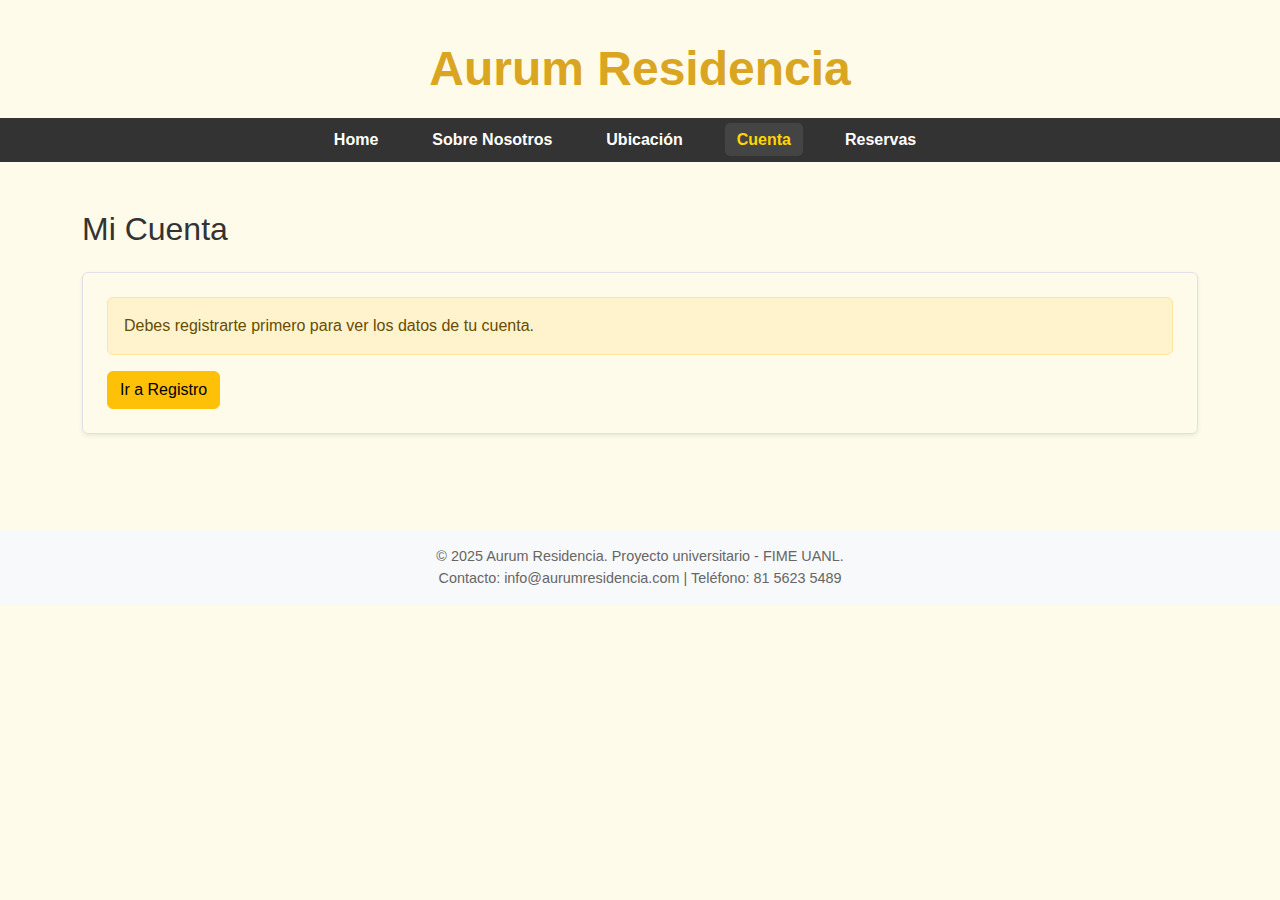
<file: cuenta.html>
<!DOCTYPE html>
<html lang="es">
<head>
  <meta charset="UTF-8">
  <title>Cuenta - Aurum Residencia</title>
  <meta name="viewport" content="width=device-width, initial-scale=1">
  <link
    rel="stylesheet"
    href="https://cdn.jsdelivr.net/npm/bootstrap@5.1.3/dist/css/bootstrap.min.css"
  />
  <link rel="stylesheet" href="estilos_comunes.css">
  <style>
    .info-label {
      font-weight: bold;
    }
    footer {
      margin-top: 3rem;
      padding: 1rem 0;
      background-color: #f8f9fa;
      text-align: center;
      font-size: 0.9rem;
      color: #666;
    }
  </style>
</head>
<body>

  <h1 class="titulo">
    <a href="index.html" style="text-decoration: none; color: inherit;">Aurum Residencia</a>
  </h1>

  <nav class="menu">
    <ol>
      <li class="menu-item"><a href="index.html">Home</a></li>
      <li class="menu-item"><a href="sobre_nosotros.html">Sobre Nosotros</a></li>
      <li class="menu-item"><a href="ubicacion.html">Ubicación</a></li>
      <li class="menu-item active"><a href="cuenta.html">Cuenta</a></li>
      <li class="menu-item"><a href="reservas.html">Reservas</a></li>
      <li class="menu-item" id="loginArea"></li>
    </ol>
  </nav>

  <section class="container my-5">
    <h2 class="mb-4">Mi Cuenta</h2>
    <div id="datosUsuario" class="border rounded p-4 shadow-sm"></div>
  </section>

  <footer>
    <p>&copy; 2025 Aurum Residencia. Proyecto universitario - FIME UANL.</p>
    <p>Contacto: info@aurumresidencia.com | Teléfono: 81 5623 5489</p>    
  </footer>

  <script>
    function updateLoginArea() {
      const loginArea = document.getElementById('loginArea');
      const usuario = localStorage.getItem('usuarioAurum');

      if (usuario) {
        loginArea.innerHTML = `
          <span>Hola, <strong>${usuario}</strong></span>
          <button id="logoutBtn" class="btn btn-link btn-sm">Cerrar sesión</button>
        `;
        document.getElementById('logoutBtn').addEventListener('click', () => {
          localStorage.removeItem('usuarioAurum');
          localStorage.removeItem('correoAurum');
          localStorage.removeItem('telefonoAurum');
          localStorage.removeItem('mensajeAurum');
          location.reload();
        });
      } else {
        loginArea.innerHTML = ``; // No mostrar botón de registro aquí
      }
    }

    function mostrarDatosUsuario() {
      const usuario = localStorage.getItem('usuarioAurum');
      const correo = localStorage.getItem('correoAurum');
      const telefono = localStorage.getItem('telefonoAurum');
      const mensaje = localStorage.getItem('mensajeAurum');
      const contenedor = document.getElementById('datosUsuario');

      if (usuario && correo && telefono) {
        contenedor.innerHTML = `
          <p><span class="info-label">Nombre Completo:</span> ${usuario}</p>
          <p><span class="info-label">Correo Electrónico:</span> ${correo}</p>
          <p><span class="info-label">Teléfono:</span> ${telefono}</p>
          <p><span class="info-label">Mensaje:</span> ${mensaje || 'Sin mensaje'}</p>
        `;
      } else {
        contenedor.innerHTML = `
          <div class="alert alert-warning" role="alert">
            Debes registrarte primero para ver los datos de tu cuenta.
          </div>
          <a href="registro.html" class="btn btn-warning">Ir a Registro</a>

        `;
      }
    }

    document.addEventListener('DOMContentLoaded', () => {
      updateLoginArea();
      mostrarDatosUsuario();
    });
  </script>

  <script src="https://cdn.jsdelivr.net/npm/bootstrap@5.1.3/dist/js/bootstrap.bundle.min.js"></script>
</body>
</html>
</file>
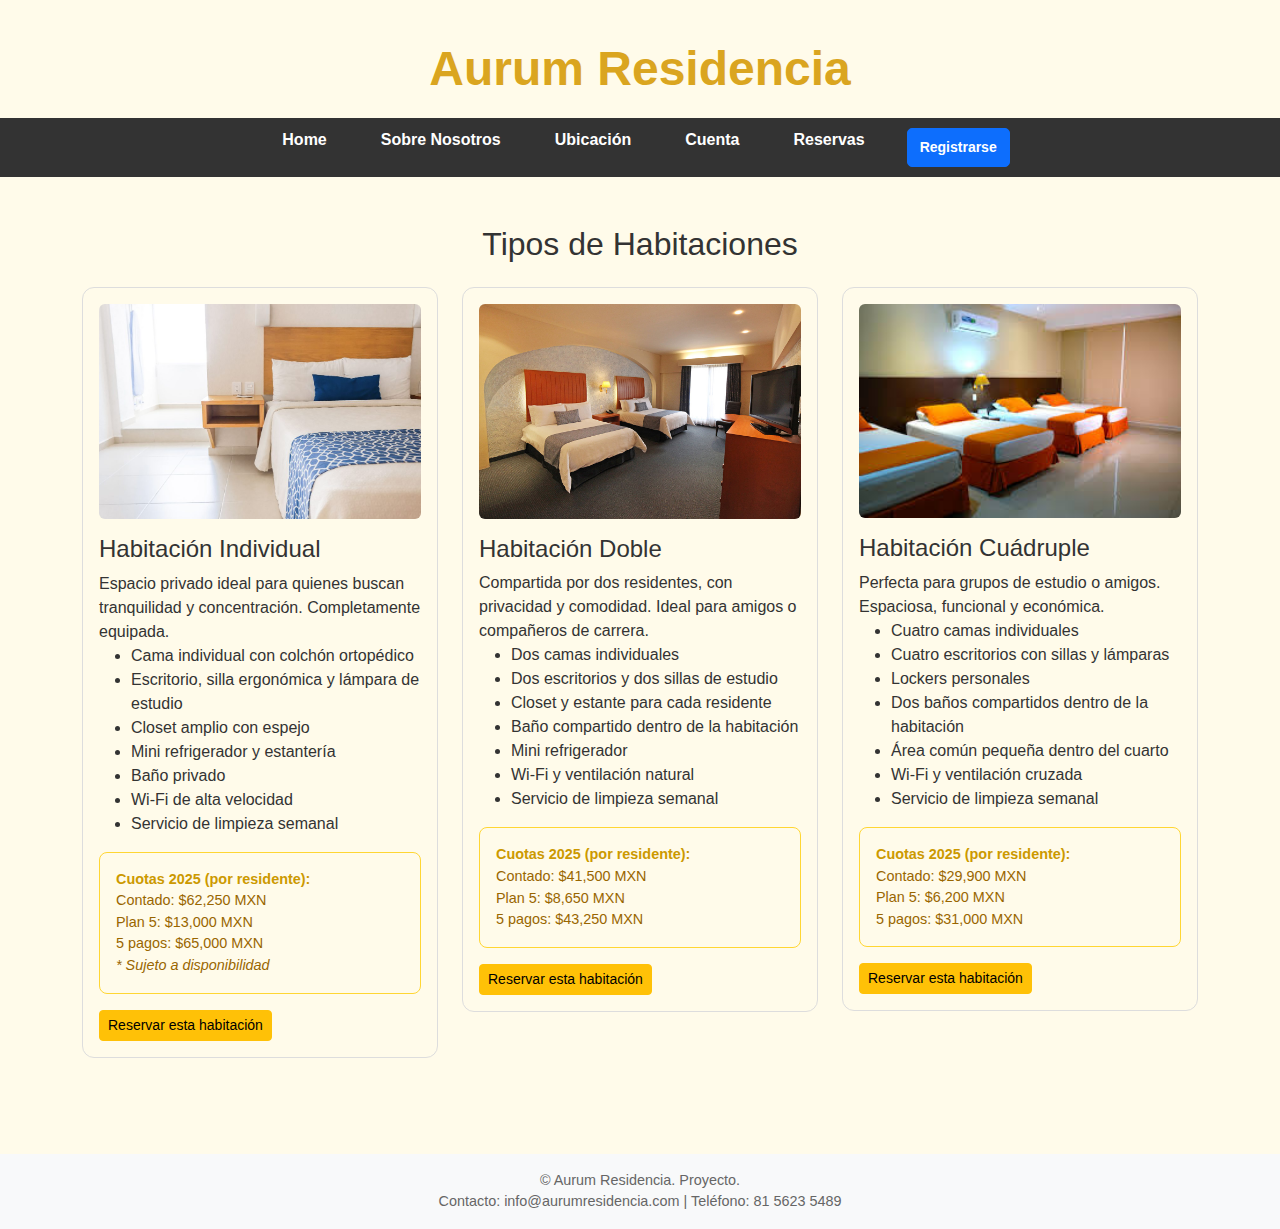
<file: habitaciones.html>
<!DOCTYPE html>
<html lang="es">
<head>
  <meta charset="UTF-8" />
  <title>Habitaciones - Aurum Residencia</title>
  <meta name="viewport" content="width=device-width, initial-scale=1" />
  <link
    rel="stylesheet"
    href="https://cdn.jsdelivr.net/npm/bootstrap@5.1.3/dist/css/bootstrap.min.css"
  />
  <link rel="stylesheet" href="estilos_comunes.css" />
  <style>
    .habitacion img {
      max-height: 250px;
      object-fit: cover;
    }
    .habitacion {
      border: 1px solid #ddd;
      border-radius: 0.75rem;
      overflow: hidden;
      transition: transform 0.3s;
    }
    .habitacion:hover {
      transform: scale(1.02);
      box-shadow: 0 0 10px rgba(0, 0, 0, 0.15);
    }
    footer {
      margin-top: 3rem;
      padding: 1rem 0;
      background-color: #f8f9fa;
      text-align: center;
      font-size: 0.9rem;
      color: #666;
    }
    .tarifas {
      background: #fffbea;
      border: 1px solid #ffd633;
      padding: 1rem;
      border-radius: 0.5rem;
      margin-top: 1rem;
      font-size: 0.9rem;
      color: #996600;
    }
    .tarifas strong {
      color: #cc9900;
    }
  </style>
</head>
<body>
  <h1 class="titulo">
    <a href="index.html" style="text-decoration: none; color: inherit;">Aurum Residencia</a>
  </h1>

  <nav class="menu">
    <ol>
      <li class="menu-item"><a href="index.html">Home</a></li>
      <li class="menu-item"><a href="sobre_nosotros.html">Sobre Nosotros</a></li>
      <li class="menu-item"><a href="ubicacion.html">Ubicación</a></li>
      <li class="menu-item"><a href="cuenta.php">Cuenta</a></li>
      <li class="menu-item"><a href="reservas.html">Reservas</a></li>
      <li class="menu-item" id="loginArea"></li>
    </ol>
  </nav>

  <script>
    function updateLoginArea() {
      const loginArea = document.getElementById('loginArea');
      const usuario = localStorage.getItem('usuarioAurum');

      if (usuario) {
        loginArea.innerHTML = `
          <span>Hola, <strong>${usuario}</strong></span>
          <button id="logoutBtn" class="btn btn-link btn-sm">Cerrar sesión</button>
        `;
        document.getElementById('logoutBtn').addEventListener('click', () => {
          localStorage.removeItem('usuarioAurum');
          updateLoginArea();
        });
      } else {
        loginArea.innerHTML = `<a href="registro.html" class="btn btn-primary btn-sm">Registrarse</a>`;
      }
    }

    document.addEventListener('DOMContentLoaded', updateLoginArea);
  </script>

  <section class="container my-5">
    <h2 class="text-center mb-4">Tipos de Habitaciones</h2>
    <div class="row g-4">

      <!-- Habitación Individual -->
      <div class="col-md-4">
        <div class="habitacion p-3">
          <img src="src/habitacion individual.jpg" class="w-100 mb-3 rounded" alt="Habitación Individual" />
          <h4>Habitación Individual</h4>
          <p>Espacio privado ideal para quienes buscan tranquilidad y concentración. Completamente equipada.</p>
          <ul>
            <li>Cama individual con colchón ortopédico</li>
            <li>Escritorio, silla ergonómica y lámpara de estudio</li>
            <li>Closet amplio con espejo</li>
            <li>Mini refrigerador y estantería</li>
            <li>Baño privado</li>
            <li>Wi-Fi de alta velocidad</li>
            <li>Servicio de limpieza semanal</li>
          </ul>
          <div class="tarifas">
            <strong>Cuotas 2025 (por residente):</strong><br />
            Contado: $62,250 MXN<br />
            Plan 5: $13,000 MXN<br />
            5 pagos: $65,000 MXN<br />
            <em>* Sujeto a disponibilidad</em>
          </div>
          <a href="reservas.html?hab=individual" class="btn btn-warning btn-sm mt-3">Reservar esta habitación</a>
        </div>
      </div>

      <!-- Habitación Doble -->
      <div class="col-md-4">
        <div class="habitacion p-3">
          <img src="src/habitacion doble.jpg" class="w-100 mb-3 rounded" alt="Habitación Doble" />
          <h4>Habitación Doble</h4>
          <p>Compartida por dos residentes, con privacidad y comodidad. Ideal para amigos o compañeros de carrera.</p>
          <ul>
            <li>Dos camas individuales</li>
            <li>Dos escritorios y dos sillas de estudio</li>
            <li>Closet y estante para cada residente</li>
            <li>Baño compartido dentro de la habitación</li>
            <li>Mini refrigerador</li>
            <li>Wi-Fi y ventilación natural</li>
            <li>Servicio de limpieza semanal</li>
          </ul>
          <div class="tarifas">
            <strong>Cuotas 2025 (por residente):</strong><br />
            Contado: $41,500 MXN<br />
            Plan 5: $8,650 MXN<br />
            5 pagos: $43,250 MXN
          </div>
          <a href="reservas.html?hab=doble" class="btn btn-warning btn-sm mt-3">Reservar esta habitación</a>
        </div>
      </div>

      <!-- Habitación Cuádruple -->
      <div class="col-md-4">
        <div class="habitacion p-3">
          <img src="src/habitacion cuadruple.jpg" class="w-100 mb-3 rounded" alt="Habitación Cuádruple" />
          <h4>Habitación Cuádruple</h4>
          <p>Perfecta para grupos de estudio o amigos. Espaciosa, funcional y económica.</p>
          <ul>
            <li>Cuatro camas individuales</li>
            <li>Cuatro escritorios con sillas y lámparas</li>
            <li>Lockers personales</li>
            <li>Dos baños compartidos dentro de la habitación</li>
            <li>Área común pequeña dentro del cuarto</li>
            <li>Wi-Fi y ventilación cruzada</li>
            <li>Servicio de limpieza semanal</li>
          </ul>
          <div class="tarifas">
            <strong>Cuotas 2025 (por residente):</strong><br />
            Contado: $29,900 MXN<br />
            Plan 5: $6,200 MXN<br />
            5 pagos: $31,000 MXN
          </div>
          <a href="reservas.html?hab=cuadruple" class="btn btn-warning btn-sm mt-3">Reservar esta habitación</a>
        </div>
      </div>

    </div>
  </section>

  <footer>
    <p>&copy; Aurum Residencia. Proyecto.</p>
    <p>Contacto: info@aurumresidencia.com | Teléfono: 81 5623 5489</p>    
  </footer>

  <script src="https://cdn.jsdelivr.net/npm/bootstrap@5.1.3/dist/js/bootstrap.bundle.min.js"></script>
</body>
</html>
</file>
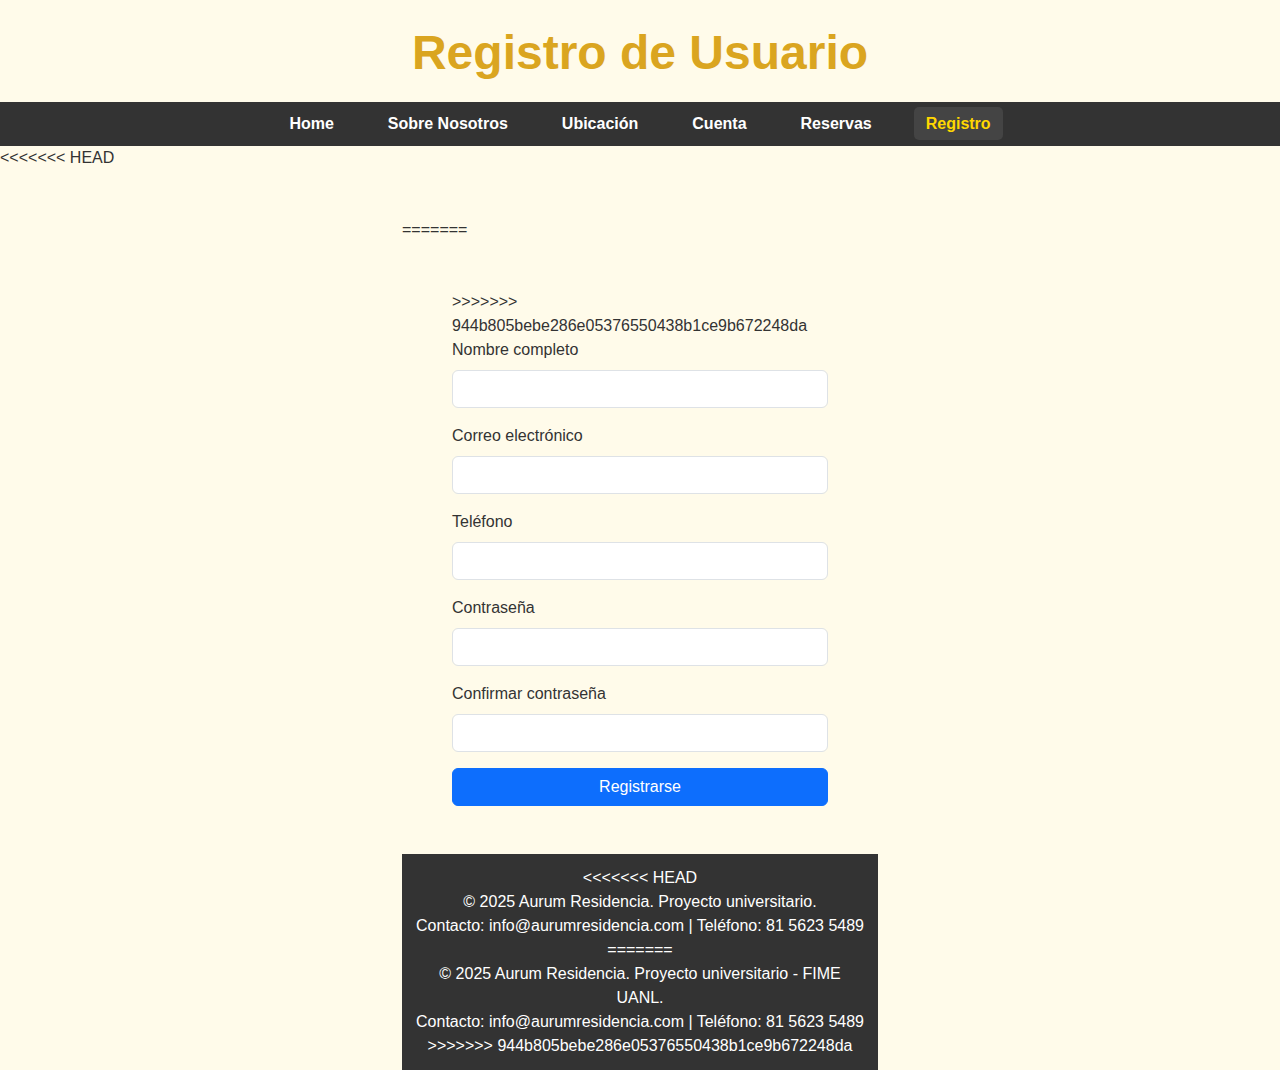
<file: registro.html>
<!DOCTYPE html>
<html lang="es">
<head>
  <meta charset="UTF-8">
  <title>Registro - Aurum Residencia</title>
  <meta name="viewport" content="width=device-width, initial-scale=1">
  <link href="https://cdn.jsdelivr.net/npm/bootstrap@5.1.3/dist/css/bootstrap.min.css" rel="stylesheet">
  <link rel="stylesheet" href="estilos_comunes.css">
</head>
<body>

  <h1 class="titulo text-center mt-4">Registro de Usuario</h1>

  <nav class="menu">
    <ol>
      <li class="menu-item"><a href="index.html">Home</a></li>
      <li class="menu-item"><a href="sobre_nosotros.html">Sobre Nosotros</a></li>
      <li class="menu-item"><a href="ubicacion.html">Ubicación</a></li>
      <li class="menu-item"><a href="cuenta.php">Cuenta</a></li>
      <li class="menu-item"><a href="reservas.html">Reservas</a></li>
      <li class="menu-item active"><a href="registro.html">Registro</a></li>
    </ol>
  </nav>

<<<<<<< HEAD
  <div class="container mt-5" style="max-width: 500px;">
    <form id="registroForm" method="POST" action="procesar_registro.php" novalidate>
=======
  <div class="container mt-5" style="max-width: 400px;">
    <form id="registroForm" novalidate>
>>>>>>> 944b805bebe286e05376550438b1ce9b672248da
      <div class="mb-3">
        <label for="nombre" class="form-label">Nombre completo</label>
        <input type="text" class="form-control" id="nombre" name="nombre" required>
      </div>
      <div class="mb-3">
        <label for="correo" class="form-label">Correo electrónico</label>
        <input type="email" class="form-control" id="correo" name="correo" required>
      </div>
      <div class="mb-3">
        <label for="telefono" class="form-label">Teléfono</label>
        <input type="tel" class="form-control" id="telefono" name="telefono" pattern="^\d{10,15}$" required>
      </div>
      <div class="mb-3">
        <label for="contrasena" class="form-label">Contraseña</label>
        <input type="password" class="form-control" id="contrasena" name="contrasena" minlength="6" required>
      </div>
      <div class="mb-3">
        <label for="confirmar" class="form-label">Confirmar contraseña</label>
        <input type="password" class="form-control" id="confirmar" name="confirmar" minlength="6" required>
      </div>
      <div id="mensaje" class="mb-3"></div>
      <button type="submit" class="btn btn-primary w-100">Registrarse</button>
    </form>
  </div>

  <footer class="text-center mt-5">
<<<<<<< HEAD
    <p>&copy; 2025 Aurum Residencia. Proyecto universitario.</p>
    <p>Contacto: info@aurumresidencia.com | Teléfono: 81 5623 5489</p>
=======
    <p>&copy; 2025 Aurum Residencia. Proyecto universitario - FIME UANL.</p>
    <p>Contacto: info@aurumresidencia.com | Teléfono: 81 5623 5489</p>    
>>>>>>> 944b805bebe286e05376550438b1ce9b672248da
  </footer>

  <script>
    document.getElementById('registroForm').addEventListener('submit', function(event) {
      event.preventDefault();

      const nombre = document.getElementById('nombre').value.trim();
      const correo = document.getElementById('correo').value.trim();
      const telefono = document.getElementById('telefono').value.trim();
      const contrasena = document.getElementById('contrasena').value;
      const confirmar = document.getElementById('confirmar').value;
      const mensajeDiv = document.getElementById('mensaje');

<<<<<<< HEAD
      if (!nombre || !correo || !telefono || !contrasena || !confirmar) {
        mostrarMensaje('Por favor, completa todos los campos.', 'danger');
=======
      if (nombre.length === 0) {
        mostrarMensaje('El nombre completo es obligatorio.', 'danger');
>>>>>>> 944b805bebe286e05376550438b1ce9b672248da
        return;
      }

      const emailRegex = /^[^\s@]+@[^\s@]+\.[^\s@]+$/;
      if (!emailRegex.test(correo)) {
        mostrarMensaje('Correo electrónico inválido.', 'danger');
        return;
      }

      if (!/^\d{10,15}$/.test(telefono)) {
        mostrarMensaje('Teléfono inválido. Solo dígitos, entre 10 y 15.', 'danger');
        return;
      }

      if (contrasena.length < 6) {
        mostrarMensaje('La contraseña debe tener al menos 6 caracteres.', 'danger');
        return;
      }

      if (contrasena !== confirmar) {
        mostrarMensaje('Las contraseñas no coinciden.', 'danger');
        return;
      }

<<<<<<< HEAD
      mensajeDiv.innerHTML = '';
      this.submit();
=======
      mostrarMensaje('¡Registro exitoso! Bienvenido a Aurum Residencia.', 'success');
      this.reset(); // Limpia el formulario
>>>>>>> 944b805bebe286e05376550438b1ce9b672248da
    });

    function mostrarMensaje(texto, tipo) {
      const mensajeDiv = document.getElementById('mensaje');
      mensajeDiv.innerHTML = `<div class="alert alert-${tipo}">${texto}</div>`;
    }
  </script>

</body>
</html>
</file>
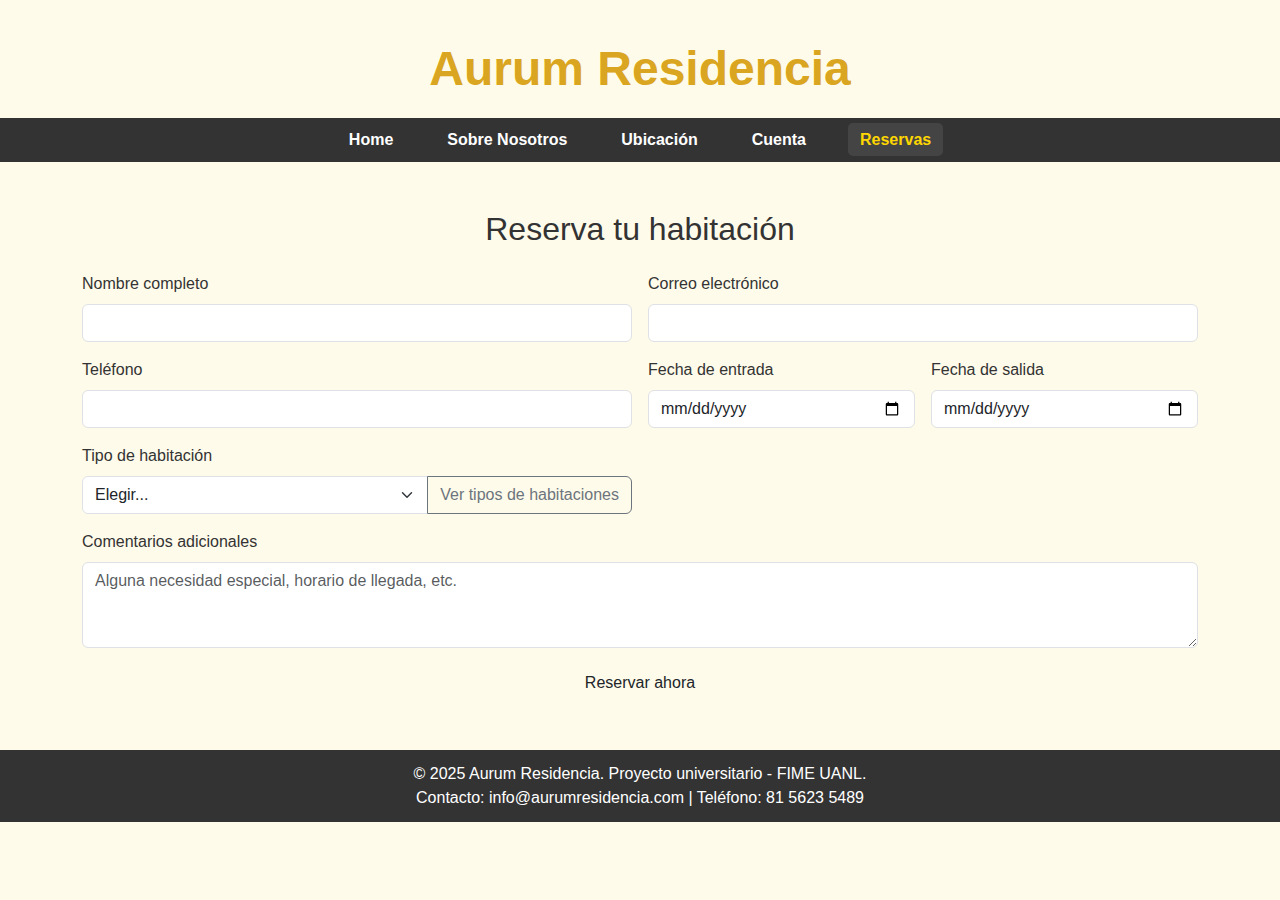
<file: reservas.html>
<!DOCTYPE html>
<html lang="es">
<head>
  <meta charset="UTF-8">
  <title>Reservas - Aurum Residencia</title>
  <meta name="viewport" content="width=device-width, initial-scale=1">
  <link href="https://cdn.jsdelivr.net/npm/bootstrap@5.1.3/dist/css/bootstrap.min.css" rel="stylesheet">
  <link rel="stylesheet" href="estilos_comunes.css">
</head>
<body>

  <h1 class="titulo"><a href="index.html" style="text-decoration: none; color: inherit;">Aurum Residencia</a></h1>

  <nav class="menu">
    <ol>
      <li class="menu-item"><a href="index.html">Home</a></li>
      <li class="menu-item"><a href="sobre_nosotros.html">Sobre Nosotros</a></li>
      <li class="menu-item"><a href="ubicacion.html">Ubicación</a></li>
      <li class="menu-item"><a href="cuenta.php">Cuenta</a></li>
      <li class="menu-item active"><a href="reservas.html">Reservas</a></li>
    </ol>
  </nav>

  <div class="container mt-5">
    <h2 class="text-center mb-4">Reserva tu habitación</h2>
    
    <!-- Mensaje de éxito -->
    <div id="mensajeExito" class="alert alert-success text-center d-none" role="alert">
      ¡Reservación exitosa! Te contactaremos pronto para confirmar.
    </div>

    <form class="row g-3 needs-validation" id="formReservacion" novalidate>
      <div class="col-md-6">
        <label for="nombre" class="form-label">Nombre completo</label>
        <input type="text" class="form-control" id="nombre" required>
      </div>

      <div class="col-md-6">
        <label for="correo" class="form-label">Correo electrónico</label>
        <input type="email" class="form-control" id="correo" required>
      </div>

      <div class="col-md-6">
        <label for="telefono" class="form-label">Teléfono</label>
        <input type="tel" class="form-control" id="telefono" required>
      </div>

      <div class="col-md-3">
        <label for="fechaEntrada" class="form-label">Fecha de entrada</label>
        <input type="date" class="form-control" id="fechaEntrada" required>
      </div>

      <div class="col-md-3">
        <label for="fechaSalida" class="form-label">Fecha de salida</label>
        <input type="date" class="form-control" id="fechaSalida" required>
      </div>

      <div class="col-md-6">
        <label for="habitacion" class="form-label">Tipo de habitación</label>
        <div class="input-group">
          <select class="form-select" id="habitacion" required>
            <option selected disabled value="">Elegir...</option>
            <option>Individual</option>
            <option>Doble</option>
            <option>Cuádruple</option>
          </select>
          <a href="habitaciones.html" class="btn btn-outline-secondary" target="_blank">Ver tipos de habitaciones</a>
        </div>
      </div>

      <div class="col-md-12">
        <label for="comentarios" class="form-label">Comentarios adicionales</label>
        <textarea class="form-control" id="comentarios" rows="3" placeholder="Alguna necesidad especial, horario de llegada, etc."></textarea>
      </div>

      <div class="col-12 text-center">
        <button class="btn btn-dorado" type="submit">Reservar ahora</button>
      </div>
    </form>
  </div>

  <footer class="text-center mt-5">
    <p>&copy; 2025 Aurum Residencia. Proyecto universitario - FIME UANL.</p>
    <p>Contacto: info@aurumresidencia.com | Teléfono: 81 5623 5489</p>
  </footer>

  <script src="https://cdn.jsdelivr.net/npm/bootstrap@5.1.3/dist/js/bootstrap.bundle.min.js"></script>

  <!-- Script para mostrar mensaje de éxito -->
  <script>
    document.getElementById('formReservacion').addEventListener('submit', function(event) {
      event.preventDefault(); // Evita recargar la página
      const form = event.target;

      if (form.checkValidity()) {
        // Muestra el mensaje de éxito
        document.getElementById('mensajeExito').classList.remove('d-none');

        // Limpia el formulario
        form.reset();

        // Oculta el mensaje después de unos segundos
        setTimeout(() => {
          document.getElementById('mensajeExito').classList.add('d-none');
        }, 5000);
      } else {
        form.classList.add('was-validated');
      }
    });
  </script>
</body>
</html>
</file>
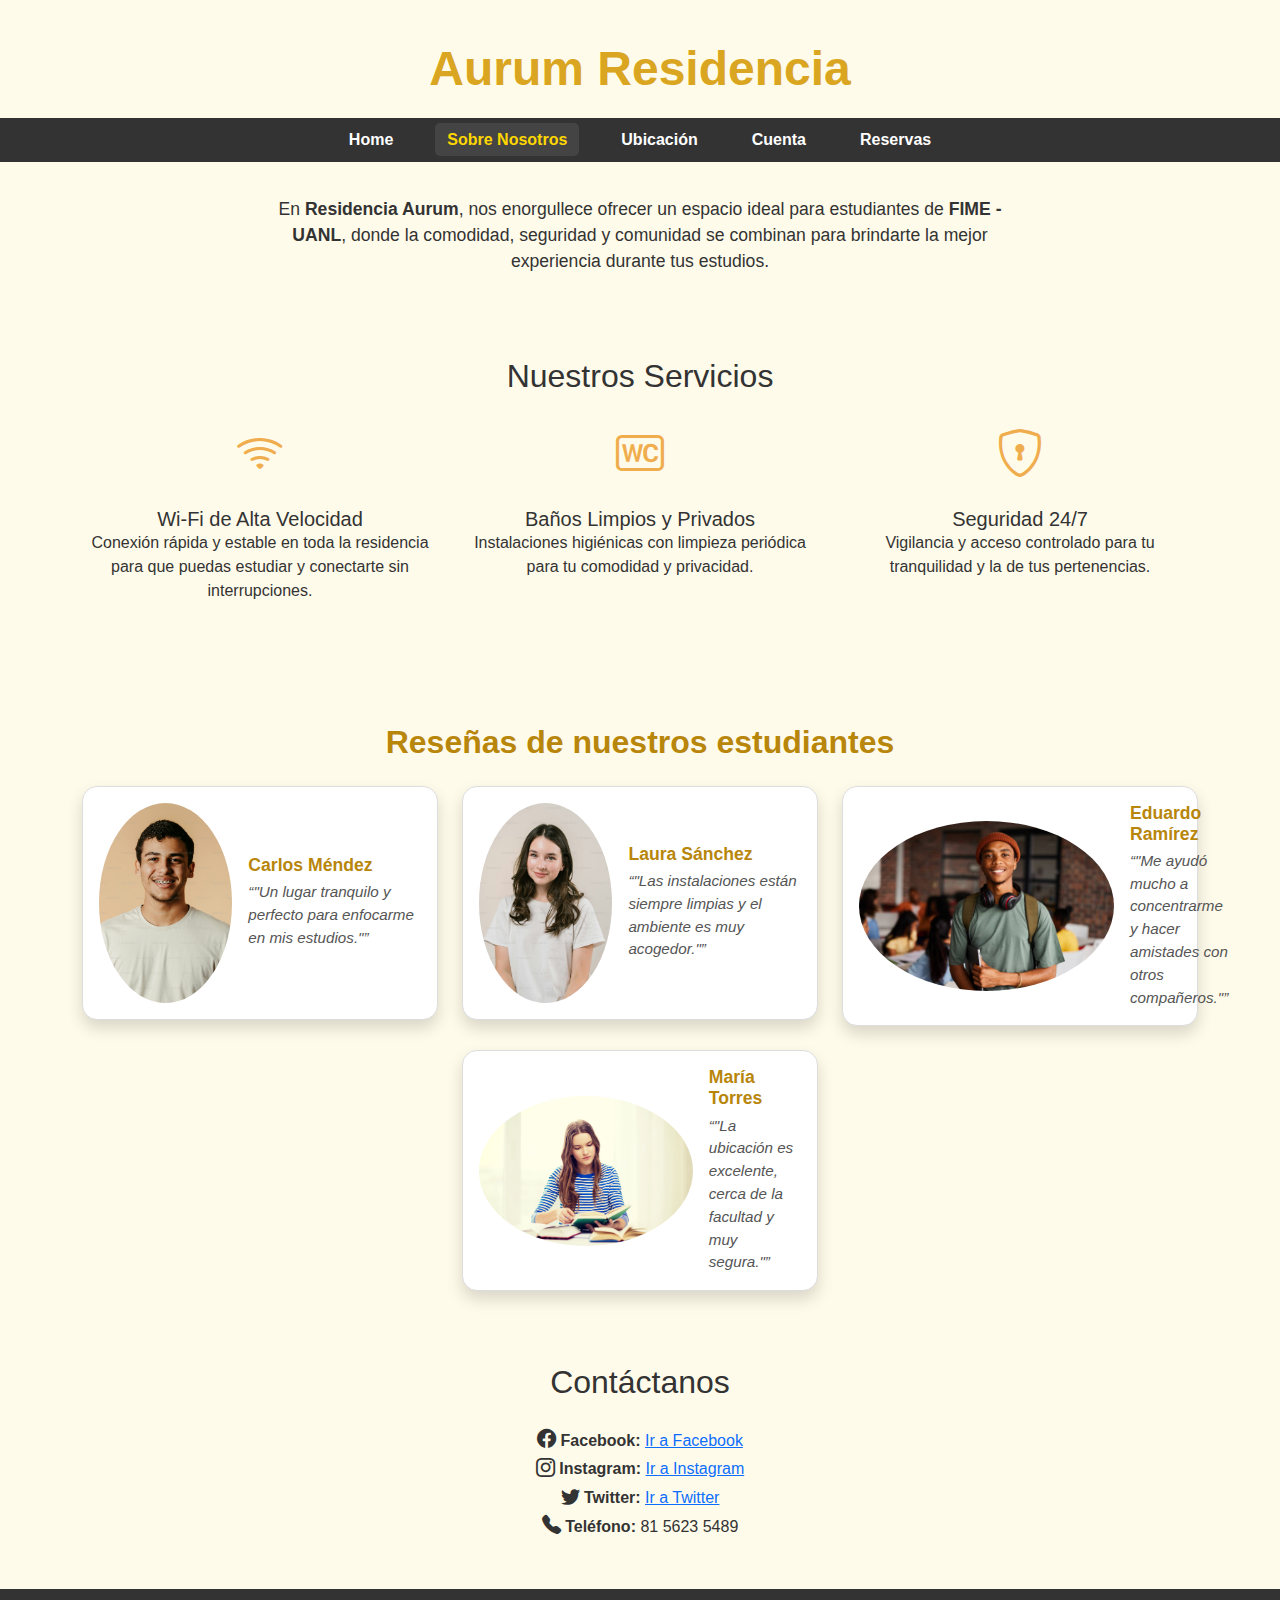
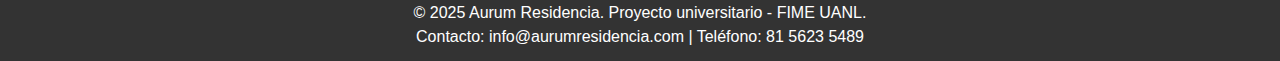
<file: sobre_nosotros.html>
<!DOCTYPE html>
<html lang="es">
<head>
  <meta charset="UTF-8">
  <title>Sobre Nosotros - Residencia Aurum</title>
  <meta name="viewport" content="width=device-width, initial-scale=1">
  <link href="https://cdn.jsdelivr.net/npm/bootstrap@5.1.3/dist/css/bootstrap.min.css" rel="stylesheet">
  <link href="https://cdn.jsdelivr.net/npm/bootstrap-icons@1.10.5/font/bootstrap-icons.css" rel="stylesheet">
  <link rel="stylesheet" href="estilos_comunes.css">
</head>
<body>

  <h1 class="titulo"><a href="index.html" style="text-decoration: none; color: inherit;">Aurum Residencia</a></h1>

  <nav class="menu">
    <ol>
      <li class="menu-item"><a href="index.html">Home</a></li>
      <li class="menu-item active"><a href="sobre_nosotros.html">Sobre Nosotros</a></li>
      <li class="menu-item"><a href="ubicacion.html">Ubicación</a></li>
      <li class="menu-item"><a href="cuenta.php">Cuenta</a></li>
      <li class="menu-item"><a href="reservas.html">Reservas</a></li>
    </ol>
  </nav>

  <div class="container text-center my-4">
    <p class="descripcion">
      En <strong>Residencia Aurum</strong>, nos enorgullece ofrecer un espacio ideal para estudiantes de <strong>FIME - UANL</strong>, donde la comodidad, seguridad y comunidad se combinan para brindarte la mejor experiencia durante tus estudios.
    </p>
  </div>

  <!-- Sección Servicios -->
  <section class="container my-5">
    <h2 class="text-center mb-4">Nuestros Servicios</h2>
    <div class="row text-center">
      <div class="col-md-4 mb-4">
        <i class="bi bi-wifi" style="font-size: 3rem; color: #f0ad4e;"></i>
        <h5 class="mt-3">Wi-Fi de Alta Velocidad</h5>
        <p>Conexión rápida y estable en toda la residencia para que puedas estudiar y conectarte sin interrupciones.</p>
      </div>
      <div class="col-md-4 mb-4">
        <i class="bi bi-badge-wc" style="font-size: 3rem; color: #f0ad4e;"></i>
        <h5 class="mt-3">Baños Limpios y Privados</h5>
        <p>Instalaciones higiénicas con limpieza periódica para tu comodidad y privacidad.</p>
      </div>
      <div class="col-md-4 mb-4">
        <i class="bi bi-shield-lock" style="font-size: 3rem; color: #f0ad4e;"></i>
        <h5 class="mt-3">Seguridad 24/7</h5>
        <p>Vigilancia y acceso controlado para tu tranquilidad y la de tus pertenencias.</p>
      </div>
    </div>
  </section>

  <section class="testimonios container mt-5">
    <h2 class="text-center mb-4">Reseñas de nuestros estudiantes</h2>
    <div class="row justify-content-center">
      
      <div class="col-md-5 col-lg-4 mb-4">
        <div class="tarjeta p-3 d-flex align-items-center shadow">
          <img src="src/estudiante 1.jpg" alt="Estudiante 1" width="200" height="200" class="rounded-circle">
          <div class="ms-3">
            <h5 class="nombre">Carlos Méndez</h5>
            <p class="resena">"Un lugar tranquilo y perfecto para enfocarme en mis estudios."</p>
          </div>
        </div>
      </div>

      <div class="col-md-5 col-lg-4 mb-4">
        <div class="tarjeta p-3 d-flex align-items-center shadow">
          <img src="src/estudiante 2.jpg" alt="Estudiante 2" width="200" height="200" class="rounded-circle">
          <div class="ms-3">
            <h5 class="nombre">Laura Sánchez</h5>
            <p class="resena">"Las instalaciones están siempre limpias y el ambiente es muy acogedor."</p>
          </div>
        </div>
      </div>

      <div class="col-md-5 col-lg-4 mb-4">
        <div class="tarjeta p-3 d-flex align-items-center shadow">
          <img src="src/estudiante 3.jpg" alt="Estudiante 3" width="200" height="170" class="rounded-circle">
          <div class="ms-3">
            <h5 class="nombre">Eduardo Ramírez</h5>
            <p class="resena">"Me ayudó mucho a concentrarme y hacer amistades con otros compañeros."</p>
          </div>
        </div>
      </div>

      <div class="col-md-5 col-lg-4 mb-4">
        <div class="tarjeta p-3 d-flex align-items-center shadow">
          <img src="src/estudiante 4.jpg" alt="Estudiante 4" width="200" height="150" class="rounded-circle">
          <div class="ms-3">
            <h5 class="nombre">María Torres</h5>
            <p class="resena">"La ubicación es excelente, cerca de la facultad y muy segura."</p>
          </div>
        </div>
      </div>

    </div>
  </section>

<section class="container my-5">
  <h2 class="text-center mb-4">Contáctanos</h2>
  <div class="row justify-content-center text-center">
    <div class="col-md-6">
      <p>
        <i class="bi bi-facebook" style="font-size: 1.2rem;"></i>
        <strong> Facebook:</strong>
        <a href="https://www.facebook.com" target="_blank">Ir a Facebook</a>
      </p>
      <p>
        <i class="bi bi-instagram" style="font-size: 1.2rem;"></i>
        <strong> Instagram:</strong>
        <a href="https://www.instagram.com" target="_blank">Ir a Instagram</a>
      </p>
      <p>
        <i class="bi bi-twitter" style="font-size: 1.2rem;"></i>
        <strong> Twitter:</strong>
        <a href="https://www.twitter.com" target="_blank">Ir a Twitter</a>
      </p>
      <p>
        <i class="bi bi-telephone-fill" style="font-size: 1.2rem;"></i>
        <strong> Teléfono:</strong>
        <span>81 5623 5489</span>
      </p>
    </div>
  </div>
</section>

  
  <footer>
    <p>&copy; 2025 Aurum Residencia. Proyecto universitario - FIME UANL.</p>
    <p>Contacto: info@aurumresidencia.com | Teléfono: 81 5623 5489</p>    
  </footer>

  <script src="https://cdn.jsdelivr.net/npm/bootstrap@5.1.3/dist/js/bootstrap.bundle.min.js"></script>
</body>
</html>
</file>
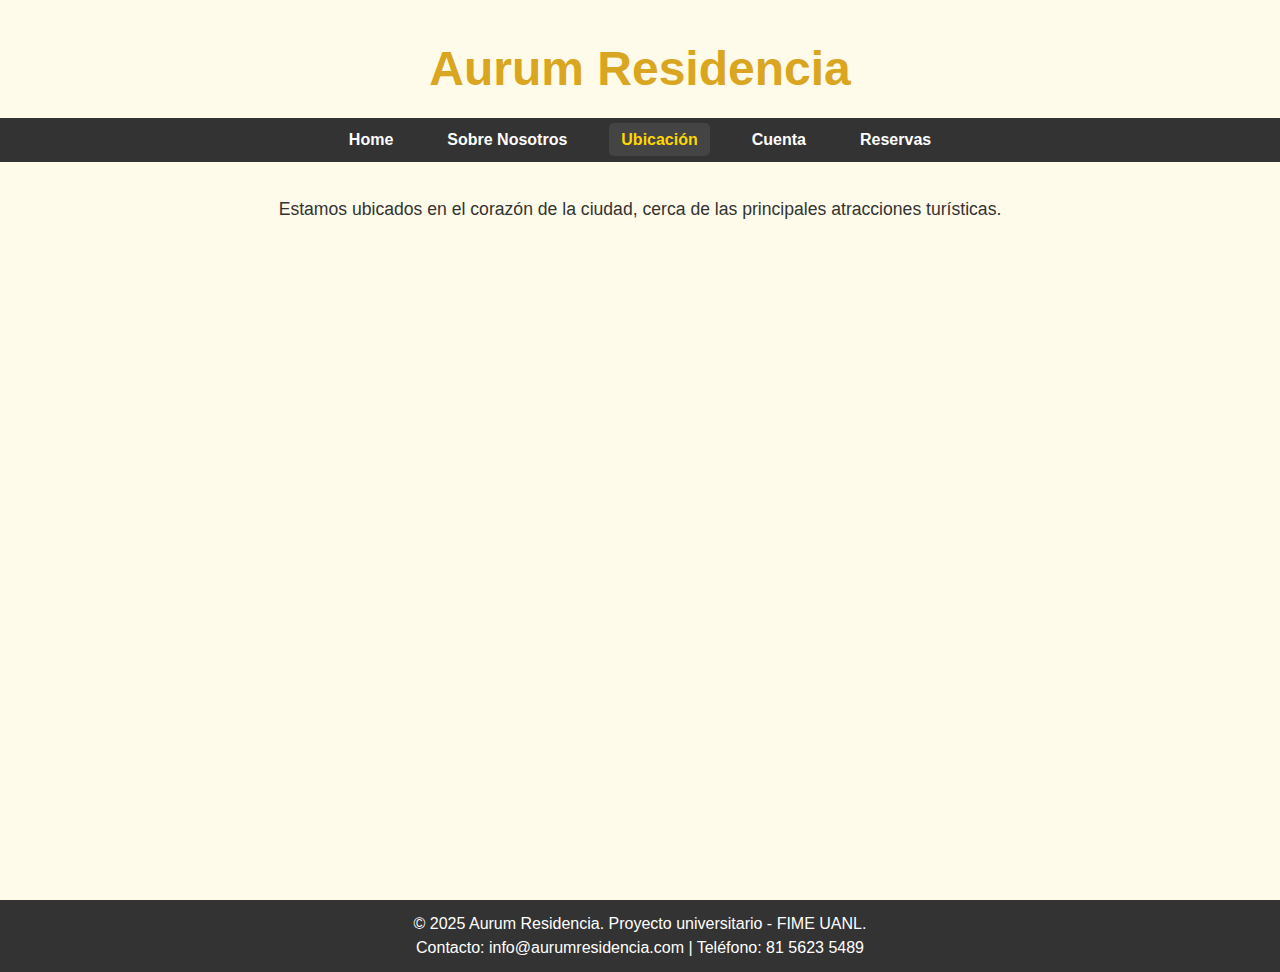
<file: ubicacion.html>
<!DOCTYPE html>
<html lang="es">
<head>
  <meta charset="UTF-8">
  <title>Ubicación - Residencia Aurum</title>
  <meta name="viewport" content="width=device-width, initial-scale=1">
  <link rel="stylesheet" href="https://cdn.jsdelivr.net/npm/bootstrap@5.1.3/dist/css/bootstrap.min.css">
  <link rel="stylesheet" href="estilos_comunes.css">
</head>
<body>

  <h1 class="titulo"><a href="index.html" style="text-decoration: none; color: inherit;">Aurum Residencia</a></h1>

  <nav class="menu">
    <ol>
      <li class="menu-item"><a href="index.html">Home</a></li>
      <li class="menu-item"><a href="sobre_nosotros.html">Sobre Nosotros</a></li>
      <li class="menu-item active"><a href="ubicacion.html">Ubicación</a></li>
      <li class="menu-item"><a href="cuenta.php">Cuenta</a></li>
      <li class="menu-item"><a href="reservas.html">Reservas</a></li> 
    </ol>
  </nav>

  <div class="container text-center my-4">
    <p class="descripcion">Estamos ubicados en el corazón de la ciudad, cerca de las principales atracciones turísticas.</p>
    
    <div class="ratio ratio-16x9 mt-3">
      <iframe 
        src="https://www.google.com/maps/embed?pb=!1m18!1m12!1m3!1d2692.7476224610964!2d-100.3132713606416!3d25.724716164908124!2m3!1f0!2f0!3f0!3m2!1i1024!2i768!4f13.1!3m3!1m2!1s0x86629452551ea79f%3A0x66e03550ec5730cb!2sFacultad%20de%20Ingenier%C3%ADa%20Mec%C3%A1nica%20y%20El%C3%A9ctrica!5e0!3m2!1ses-419!2smx!4v1748559007111!5m2!1ses-419!2smx" 
        style="border:0;" allowfullscreen="" loading="lazy" referrerpolicy="no-referrer-when-downgrade">
      </iframe>
    </div>
  </div>

  <footer>
    <p>&copy; 2025 Aurum Residencia. Proyecto universitario - FIME UANL.</p>
    <p>Contacto: info@aurumresidencia.com | Teléfono: 81 5623 5489</p>    
  </footer>

  <script src="https://cdn.jsdelivr.net/npm/bootstrap@5.1.3/dist/js/bootstrap.bundle.min.js"></script>
</body>
</html>
</file>
<file: estilos_comunes.css>
html, body {
  height: 100%;
  display: flex;
  flex-direction: column;
}

body {
  flex: 1;
  font-family: 'Segoe UI', Tahoma, sans-serif;
  background-color: #fffbea;
  color: #333;
  padding-bottom: 0; /* eliminamos padding-bottom para que no interfiera */
}


/* Reset y tipografía */
body, h1, h2, h5, p, ol, li, a {
  margin: 0;
  padding: 0;
  box-sizing: border-box;
}

body {
  font-family: 'Segoe UI', Tahoma, sans-serif;
  background-color: #fffbea;
  color: #333;
  padding-bottom: 60px;
}

.titulo {
  text-align: center;
  font-size: 3rem;
  color: #daa520;
  font-weight: 900;
  margin: 40px 0 20px;
}

/* Menú */
.menu {
  background-color: #333;
  padding: 10px 0;
}

.menu ol {
  list-style: none;
  display: flex;
  justify-content: center;
  margin: 0;
  padding: 0;
}

.menu-item {
  margin: 0 15px;
}

.menu-item a {
  text-decoration: none;
  font-weight: bold;
  color: white;
  padding: 8px 12px;
  border-radius: 5px;
  transition: 0.3s;
}

.menu-item a:hover,
.menu-item.active a {
  background-color: #444;
  color: #ffd700;
}

/* Contenido principal */
.descripcion {
  font-size: 1.1rem;
  max-width: 800px;
  margin: auto;
  padding: 10px 20px;
}

/* Testimonios / tarjetas */
.testimonios h2 {
  color: #b8860b;
  font-weight: bold;
}

.tarjeta {
  background-color: #fff;
  border-radius: 15px;
  border: 1px solid #ddd;
  transition: transform 0.3s ease;
}

.tarjeta:hover {
  transform: scale(1.02);
}

.tarjeta img {
  width: 100%;
  border-radius: 10px;
  object-fit: cover;
}

.nombre {
  font-weight: bold;
  font-size: 1.1rem;
  color: #b8860b;
}

.resena {
  font-style: italic;
  font-size: 0.95rem;
  color: #555;
  margin-top: 5px;
  quotes: "“" "”";
}

.resena::before {
  content: open-quote;
}
.resena::after {
  content: close-quote;
}

footer {
  background-color: #333;
  color: #fff;
  text-align: center;
  padding: 12px;
  margin-top: auto; /* Esto lo empuja al fondo cuando sea necesario */
}
</file>
